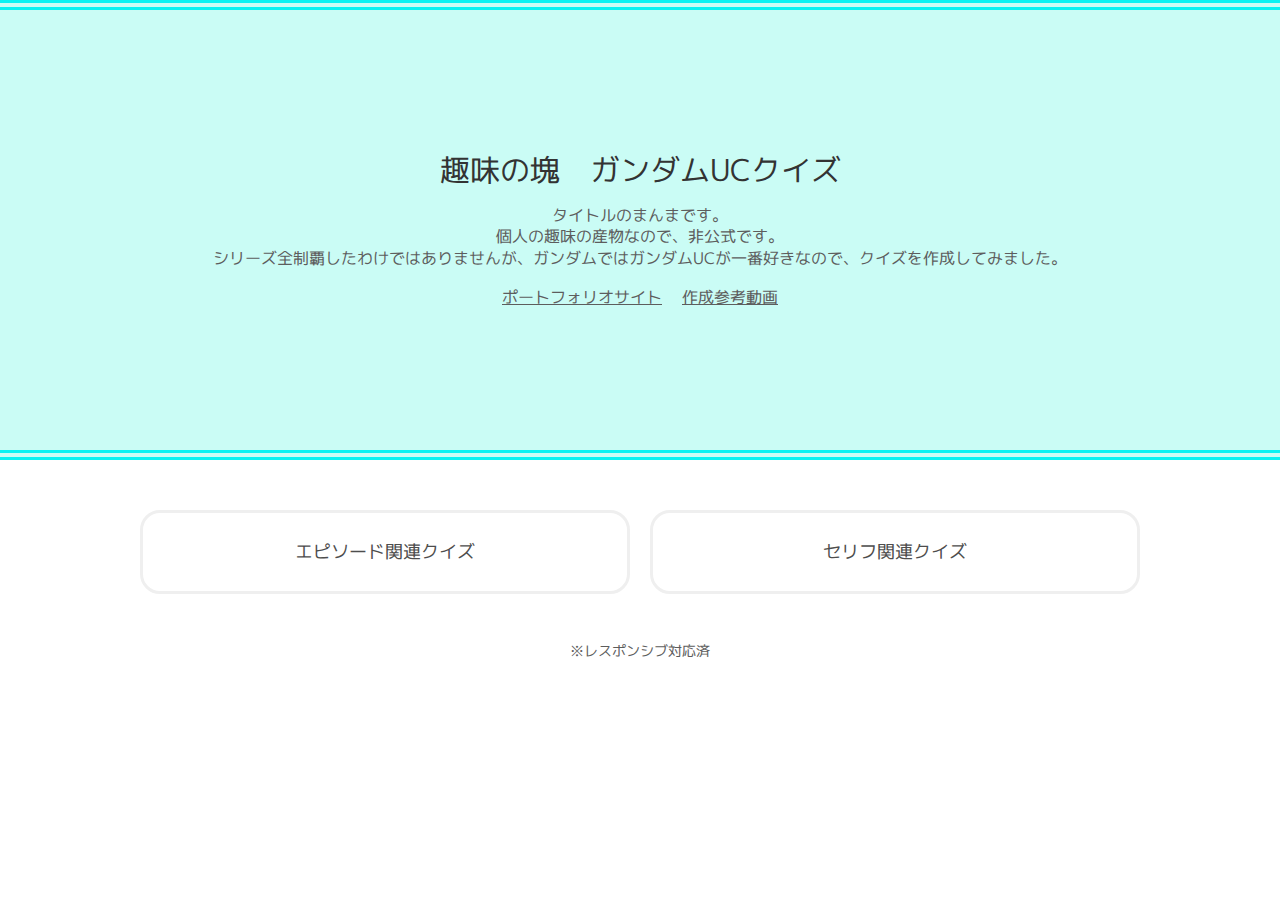
<file: index.html>
<!DOCTYPE html>
<html lang="ja" dir="ltr">
    <head>
        <meta charset="utf-8">
        <meta name="viewport" content="width=device-width">
        <meta name="description" content="個人制作 クイズ">
        <meta name="keywords" content="個人制作 クイズ">
        <meta property="og:locale" content="ja_JP">
        <meta property="og:title" content="個人制作 クイズ">
        <meta property="og:description" content="個人制作 クイズ">
        <meta property="og:url" content="">
        <meta property="og:site_name" content="個人制作 クイズ">
        <meta property="og:image" content="./assets/image/ogpimg.png">
        <meta property="og:image:width" content="1200">
        <meta property="og:image:height" content="630">
        <meta name="twitter:card" content="summary">
        <meta name="twitter:description" content="個人制作 クイズ">
        <meta name="twitter:title" content="個人制作 クイズ">
        <meta name="twitter:image" content="./assets/image/ogpimg.png">
        <meta name="robots" content="noindex" />
        <meta name="googlebot" content="noindex" />
        <meta name="robots" content="nofollow" />
        <title>個人制作 クイズ</title>
        <link rel="canonical" href="">
        <link rel="shortcut icon" href="./assets/image/favicon.ico">
        <!--Include CSS Resources | preload-->
        <link rel="preload" as="style" href="./assets/css/reset.css">
        <link rel="preload" as="style" href="./assets/css/style.css">
        <link rel="preload" as="style" href="./assets/css/style_btn.css">
        <link rel="preload" as="style" href="https://fonts.googleapis.com/css?family=Roboto+Condensed:400,700">
        <!--Include CSS Resources | normalload-->
        <link rel="preconnect" href="https://fonts.gstatic.com">
        <link href="https://fonts.googleapis.com/css2?family=M+PLUS+1p&display=swap" rel="stylesheet">
        <link rel="stylesheet" href="./assets/css/reset.css">
        <link rel="stylesheet" href="./assets/css/style.css">
        <link rel="stylesheet" href="./assets/css/style_btn.css">
    </head>

    <body id="body" class="top">
        <main id="main" class="top-main">
            <div class="top-main__about">
                <div class="l-container">
                    <h1 class="title">趣味の塊　ガンダムUCクイズ</h1>

                    <div class="text-area">
                        <p class="text">タイトルのまんまです。</p>
                        <p class="text">個人の趣味の産物なので、非公式です。</p>
                        <p class="text">シリーズ全制覇したわけではありませんが、ガンダムではガンダムUCが一番好きなので、クイズを作成してみました。</p>

                        <ul class="text-area__about">
                            <li class="text-area__about--item">
                                <a class="link" href="https://kiku-cha.github.io/portfolio/" target="_blank" rel="noreferrer">ポートフォリオサイト</a>
                            </li>

                            <li class="text-area__about--item">
                                <a class="link" href="https://www.youtube.com/watch?v=fAluwAmHrws&t=12s" target="_blank" rel="noreferrer">作成参考動画</a>
                            </li>
                        </ul>
                    </div>
                </div>
            </div>

            <div class="top-main__menu">
                <div class="l-container">
                    <ul class="top-main__menu--list">
                        <li class="item-btn">
                            <a class="item-btn__link" href="./quiz-episode/">エピソード関連クイズ</a>
                        </li>

                        <li class="item-btn">
                            <a class="item-btn__link" href="./quiz-dialogue/">セリフ関連クイズ</a>
                        </li>
                    </ul>

                    <p class="responsive">※レスポンシブ対応済</p>
                </div>
            </div>

        </main>
    </body>
</html>
</file>
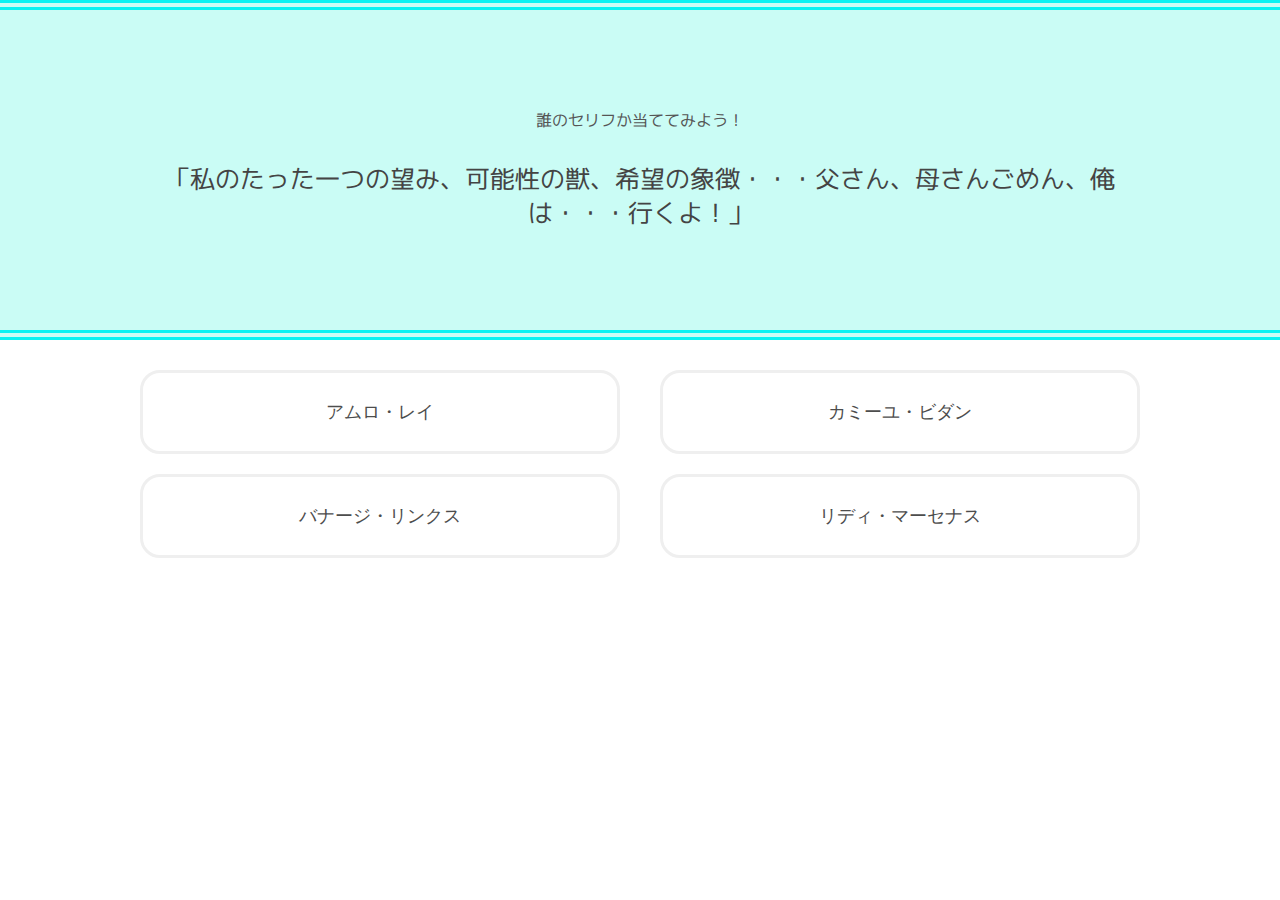
<file: quiz-dialogue/index.html>
<!DOCTYPE html>
<html lang="ja" dir="ltr">
    <head>
        <meta charset="utf-8">
        <meta name="viewport" content="width=device-width, initial-scale=1.0, maximum-scale=1.0, minimum-scale=1.0">
        <meta name="robots" content="noindex" />
        <meta name="googlebot" content="noindex" />
        <meta name="robots" content="nofollow" />
        <title>クイズ - セリフ関連</title>
        <link rel="shortcut icon" href="../assets/image/favicon.ico">
        <link rel="preconnect" href="https://fonts.gstatic.com">
        <link href="https://fonts.googleapis.com/css2?family=M+PLUS+1p&display=swap" rel="stylesheet">
        <link rel="stylesheet" href="../assets/css/reset.css">
        <link rel="stylesheet" href="../assets/css/style.css">
        <link rel="stylesheet" href="../assets/css/style_btn.css">
    </head>

    <body id="body" class="quiz">
        <main id="main" class="quiz-main">
            <div class="quiz-box">
                <div class="l-container">
                    <div id="js-comment" class="quiz-comment">
                        <p class="text">誰のセリフか当ててみよう！</p>
                    </div>

                    <div id="js-question" class="quiz-text">
                        問題文が入ります。サンプルテキストサンプルテキストサンプルテキストサンプルテキストサンプルテキスト
                    </div>
                </div>
            </div>

            <div class="l-container">
                <div id="js-items" class="answer-list">
                    <button type="button" class="answer-list__btn">回答01</button>
                    <button type="button" class="answer-list__btn">回答02</button>
                    <button type="button" class="answer-list__btn">回答03</button>
                    <button type="button" class="answer-list__btn">回答04</button>
                </div>

                <div id="js-return" class="return-box">
                    <div class="return-box__text">
                        <p class="text">お疲れ様でした！</p>
                        <p class="text">スコア数はどうでしたか？</p>
                        <p class="text">これを機にガンダムUCの見直し、プラモなどのコンテンツに触れてみるのもいいですね！</p>
                    </div>

                    <ul class="return-box__list">
                        <li class="return-box__list--item">
                            <a class="link" href="../">TOPに戻る</a>
                        </li>

                        <li class="return-box__list--item">
                            <a class="link" href="../quiz-episode/">エピソード関連クイズに挑戦する</a>
                        </li>
                    </ul>
                </div>

            </div>
        </main>

        <script src="./js/quiz-dialogue.js"></script>
    </body>
</html>
</file>
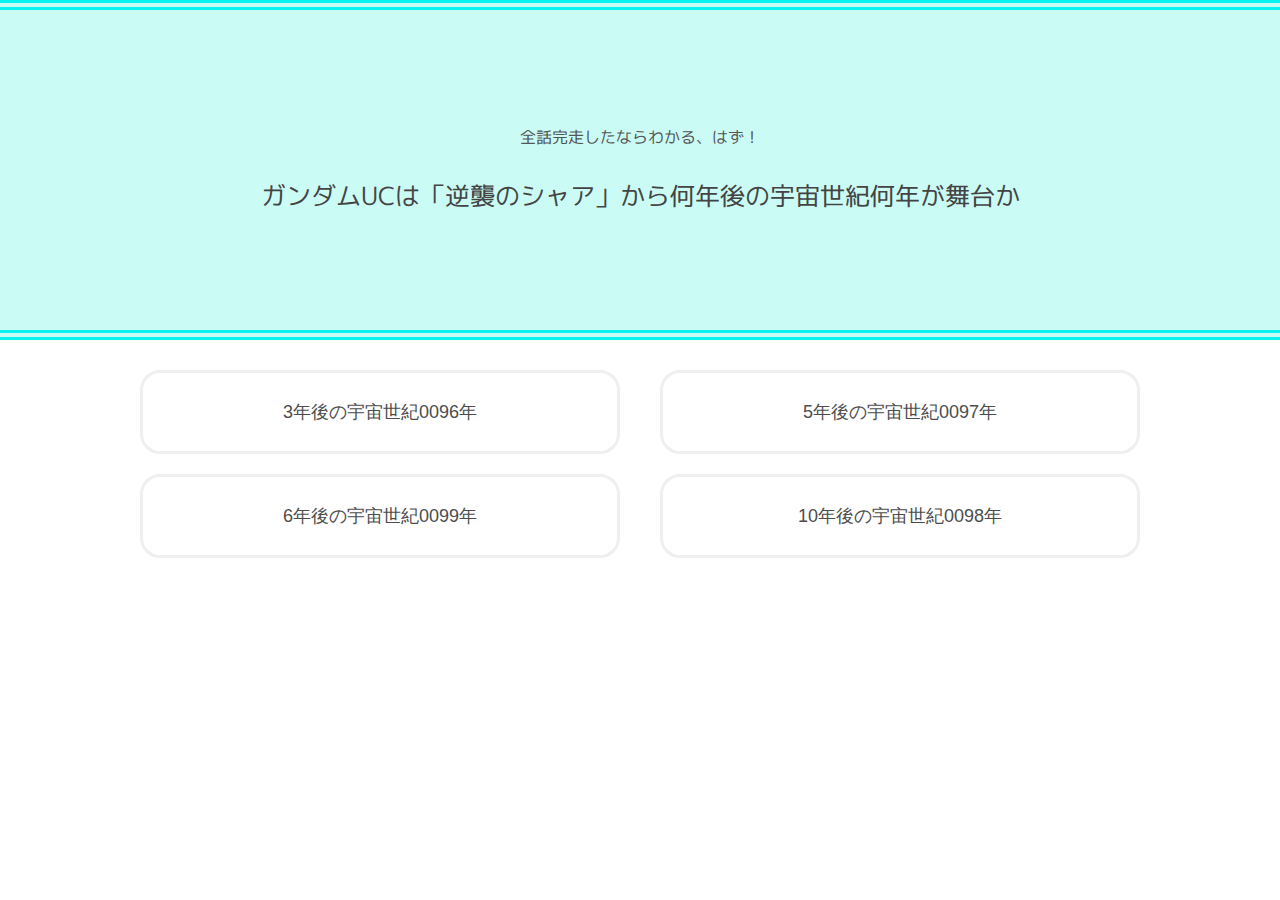
<file: quiz-episode/index.html>
<!DOCTYPE html>
<html lang="ja" dir="ltr">
    <head>
        <meta charset="utf-8">
        <meta name="viewport" content="width=device-width, initial-scale=1.0, maximum-scale=1.0, minimum-scale=1.0">
        <meta name="robots" content="noindex" />
        <meta name="googlebot" content="noindex" />
        <meta name="robots" content="nofollow" />
        <title>クイズ - エピソード関連</title>
        <link rel="shortcut icon" href="../assets/image/favicon.ico">
        <link rel="preconnect" href="https://fonts.gstatic.com">
        <link href="https://fonts.googleapis.com/css2?family=M+PLUS+1p&display=swap" rel="stylesheet">
        <link rel="stylesheet" href="../assets/css/reset.css">
        <link rel="stylesheet" href="../assets/css/style.css">
        <link rel="stylesheet" href="../assets/css/style_btn.css">
    </head>

    <body id="body" class="quiz">
        <main id="main" class="quiz-main">
            <div class="quiz-box">
                <div class="l-container">
                    <div id="js-comment" class="quiz-comment">
                        <p class="text">全話完走したならわかる、はず！</p>
                    </div>

                    <div id="js-question" class="quiz-text">
                        問題文が入ります。サンプルテキストサンプルテキストサンプルテキストサンプルテキストサンプルテキスト
                    </div>
                </div>
            </div>


            <div class="l-container">
                <div id="js-items" class="answer-list">
                    <button type="button" class="answer-list__btn">回答01</button>
                    <button type="button" class="answer-list__btn">回答02</button>
                    <button type="button" class="answer-list__btn">回答03</button>
                    <button type="button" class="answer-list__btn">回答04</button>
                </div>

                <div id="js-return" class="return-box">
                    <div class="return-box__text">
                        <p class="text">お疲れ様でした！</p>
                        <p class="text">スコア数はどうでしたか？</p>
                        <p class="text">これを機にガンダムUCの見直し、プラモなどのコンテンツに触れてみるのもいいですね！</p>
                    </div>
                    <ul class="return-box__list">
                        <li class="return-box__list--item">
                            <a class="link" href="../">TOPに戻る</a>
                        </li>

                        <li class="return-box__list--item">
                            <a class="link" href="../quiz-dialogue/">セリフ関連クイズに挑戦する</a>
                        </li>
                    </ul>
                </div>

            </div>
        </main>

        <script src="./js/quiz-uc.js"></script>
    </body>
</html>
</file>
<file: assets/css/style.css>
@charset "utf-8";
body {
    background: #fff;
    font-family: 'M PLUS 1p', sans-serif;
}


p {
    font-size: 16px;
    font-weight: 400;
    line-height: 1.35;
}

.l-container {
    display: block;
    margin: 0px auto;
    width: 1000px;
}

/* TOP クイズ 共通 */
.top-main__about,
.quiz-box {
    align-items: center;
    background: rgba(149,249 ,235,.5);
    border-bottom: 10px double #09f3f3;
    border-top: 10px double #09f3f3;
    display: flex;
    justify-content: center;
    height: 440px;
}


/* TOP */
.top-main__about {
    height: 440px;
}

.top-main__about .title {
    color: #333;
    font-size: 30px;
    line-height: 1;
    text-align: center;
}

.top-main__about .text-area {
    margin-top: 20px;
    text-align: center;
}

.top-main__about .text-area .text {
    color: #5d5d5d;
}

.top-main__about .text-area__about {
    display: flex;
    justify-content: center;
    flex-wrap: wrap;
    margin-top: 20px;
}

.top-main__about .text-area__about--item:nth-child(n+2) {
    margin-left: 20px;
}

.top-main__about .text-area__about--item .link {
    color: #5d5d5d;
}

.top-main__about .text-area__about--item .link:hover {
    color: #9a9600;
    text-decoration: none;
}

.top-main .responsive {
    color: #5d5d5d;
    font-size: 14px;
    line-height: 1;
    margin-top: 50px;
    text-align: center;
}


/* クイズ部分 */
.quiz-main {
    display: block;
}

.quiz-box {
    height: 320px;
}

.quiz-comment {
    color: #555;
    font-weight: 400;
    line-height: 1.35;
    margin-bottom: 30px;
    text-align: center;
}

.quiz-text {
    color: #444;
    font-size: 25px;
    font-weight: 400;
    line-height: 1.35;
    text-align: center;
}


.answer-list {
    display: flex;
    flex-wrap: wrap;
    justify-content: space-between;
    margin-top: 30px;
    width: 100%;
}

.answer-list.none {
    display: none;
}

.answer-list__btn:nth-child(n+3) {
    margin-top: 20px;
}


/* 終了後に表示 */
.return-box {
    display: none;
}

.return-box.active {
    display: block;
    margin-top: 30px;
}

.return-box__text {
    display: block;
    margin-top: 30px;
}

.return-box__text .text {
    color: #444;
    text-align: center;
}

.return-box__list {
    align-items: center;
    display: flex;
    justify-content: center;
    margin-top: 30px;
}

.return-box__list--item:nth-child(n+2) {
    margin-left: 20px;
}





@media screen and (max-width: 767px) {
    p {
        font-size: 16px;
        font-weight: 400;
        line-height: 1.25;
    }

    .l-container {
        box-sizing: border-box;
        padding: 20px;
        width: 100%;
    }

    .top-main__about {
        height: 45vh;
        padding: 30px 0;
    }

    .top-main__about .title {
        font-size: 25px;
    }

    .top-main__menu {
        display: block;
    }

    .top-main__menu--item {
        display: block;
        width: 100%;
    }

    /* クイズ部分 */
    .quiz-main {
        margin: 0px auto;
    }
}
</file>
<file: assets/css/style_btn.css>
/* 共通ボタン */
.top-main__menu--list {
    display: flex;
    justify-content: space-between;
    margin-top: 50px;
}

.top-main__menu--list .item-btn {
    align-items: center;
    display: flex;
    justify-content: center;
    width: calc(100% / 2 - 10px);
}

.top-main__menu--list .item-btn__link {
    width: 100%;
}


.answer-list__btn {
    width: calc(100% / 2 - 20px);
}


.top-main__menu--list .item-btn__link,
.answer-list__btn {
    background: #fff;
    border: 3px solid #efefef;
    border-radius: 20px;
    color: #4d4d4d;
    display: block;
    font-size: 18px;
    line-height: 1;
    padding: 30px;
    text-align: center;
    text-decoration: none;
}

.top-main__menu--list .item-btn__link:hover,
.answer-list__btn:hover {
    background: #00eccc;
    border: 3px solid #09f3f3;
    color: #9a9600;
    cursor: pointer;
}




@media screen and (max-width: 767px) {
    .top-main__menu--list .item-btn__link,
    .answer-list__btn {
        font-size: 16px;
        padding: 10px;
    }

    .top-main__menu--list {
        display: block;
    }

    .top-main__menu--list .item-btn {
        width: 100%;
    }

    .top-main__menu--list .item-btn:nth-child(n+2) {
        margin-top: 20px;
    }

    .top-main__menu--item .link {
        padding: 30px 0;
        width: 100%;
    }

    .answer-list {
        display: block;
    }

    .answer-list__btn:nth-child(n+2) {
        margin-top: 20px;
    }

    .answer-list__btn {
        width: 100%;
    }
}
</file>
